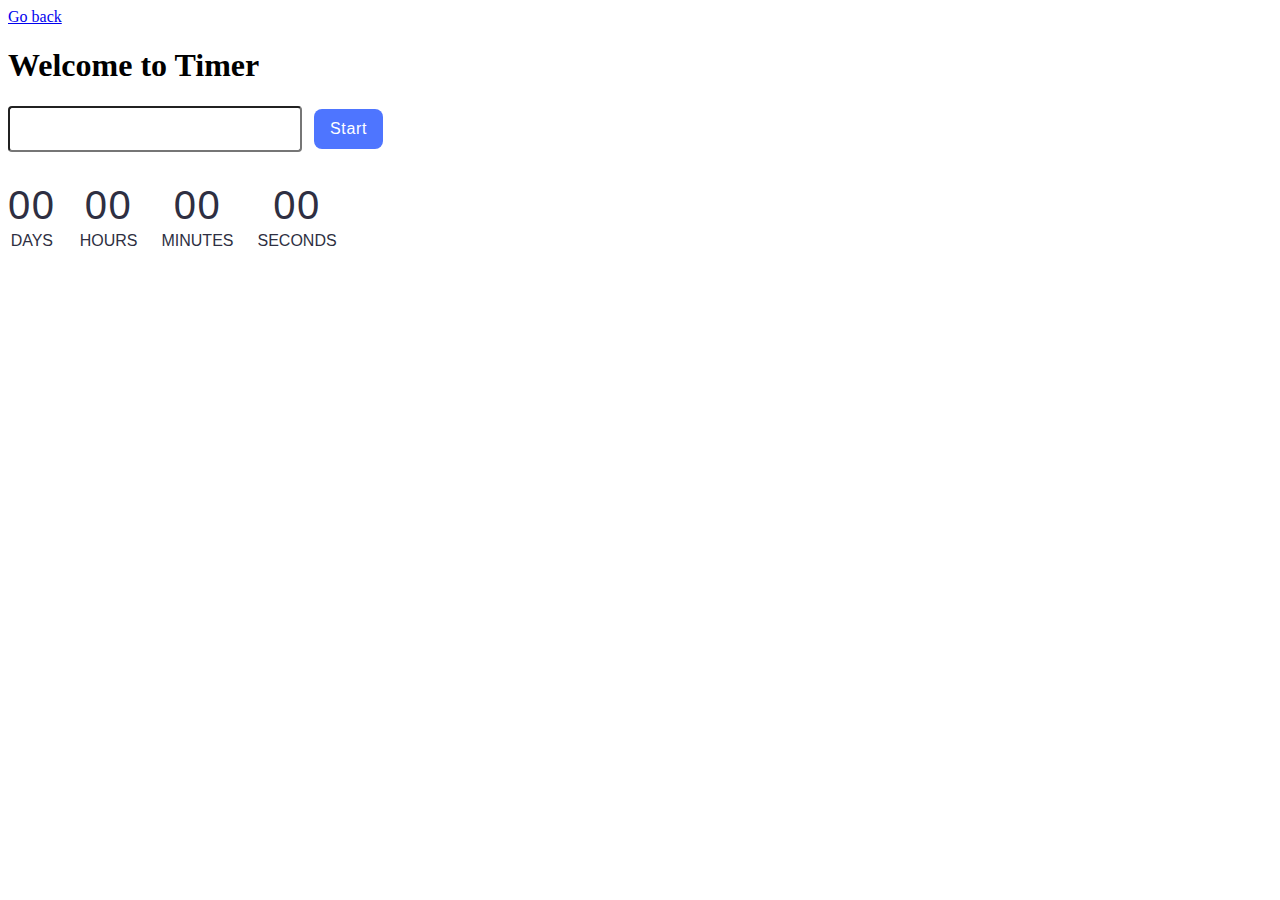
<file: src/1-timer.html>
<!DOCTYPE html>
<html lang="en">
  <head>
    <meta charset="UTF-8" />
    <meta name="viewport" content="width=device-width, initial-scale=1.0" />
    <title>Timer</title>
    <link rel="stylesheet" href="./css/timer.css" />
  </head>
  <body>
    <a href="./index.html">Go back</a>
    <h1>Welcome to Timer</h1>
    <input type="text" id="datetime-picker" />
    <button class="button-start" type="button" data-start>Start</button>

    <div class="timer">
      <div class="field">
        <span class="value" data-days>00</span>
        <span class="label">Days</span>
      </div>
      <div class="field">
        <span class="value" data-hours>00</span>
        <span class="label">Hours</span>
      </div>
      <div class="field">
        <span class="value" data-minutes>00</span>
        <span class="label">Minutes</span>
      </div>
      <div class="field">
        <span class="value" data-seconds>00</span>
        <span class="label">Seconds</span>
      </div>
    </div>
    <script src="./js/1-timer.js" type="module"></script>
  </body>
</html>
</file>
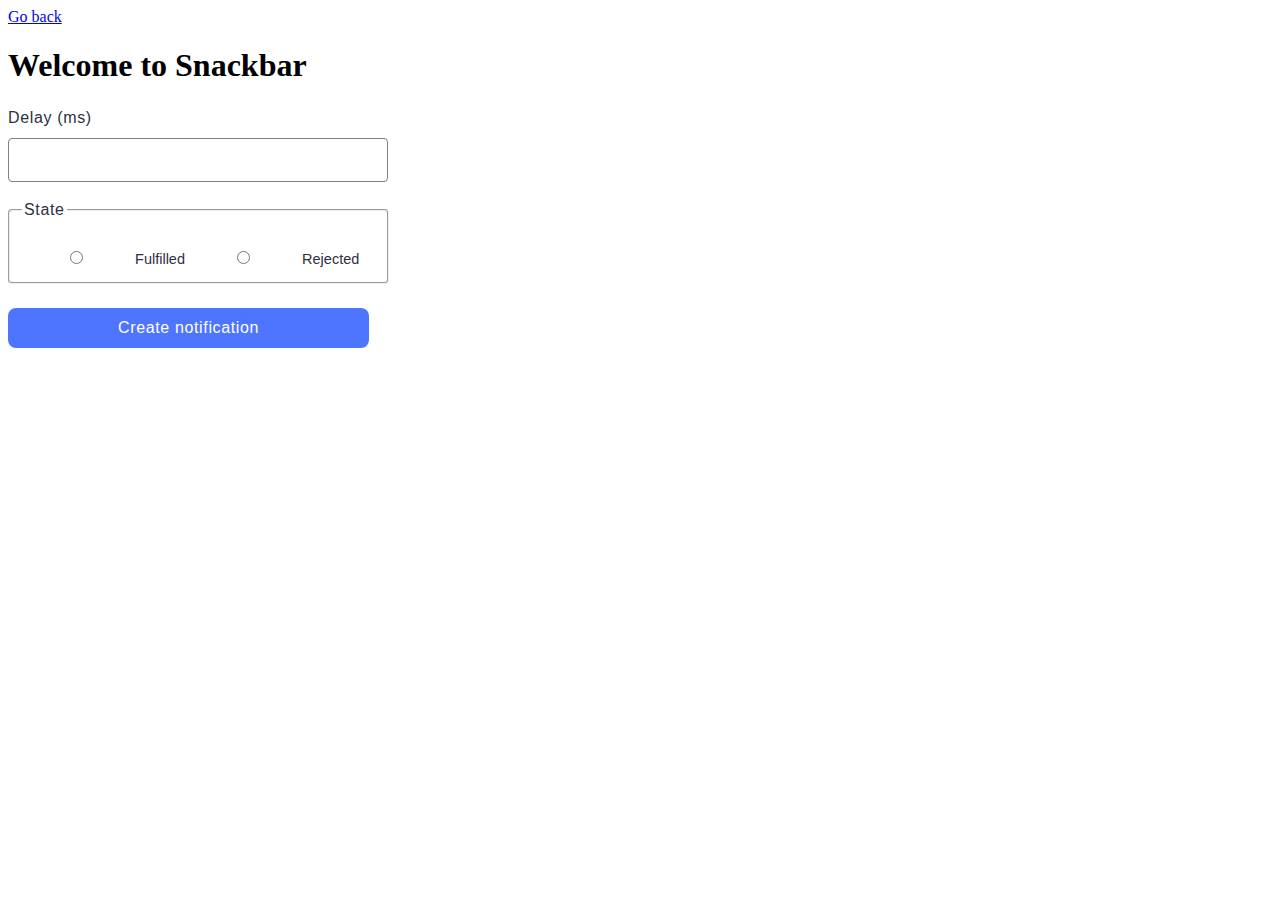
<file: src/2-snackbar.html>
<!DOCTYPE html>
<html lang="en">
  <head>
    <meta charset="UTF-8" />
    <meta name="viewport" content="width=device-width, initial-scale=1.0" />
    <title>Snackbar</title>
    <link rel="stylesheet" href="./css/snackbar.css" />
  </head>
  <body>
    <a href="./index.html">Go back</a>
    <h1>Welcome to Snackbar</h1>
    <form class="form">
      <label class="form-label">
        Delay (ms)
        <input class="input-choose" type="number" name="delay" required />
      </label>

      <fieldset>
        <legend>State</legend>
        <label>
          <input type="radio" name="state" value="fulfilled" required />
          Fulfilled
        </label>
        <label>
          <input type="radio" name="state" value="rejected" required />
          Rejected
        </label>
      </fieldset>

      <button class="button-click" type="submit">Create notification</button>
    </form>
    <script src="./js/2-snackbar.js" type="module"></script>
  </body>
</html>
</file>
<file: src/css/timer.css>
#datetime-picker {
    border-radius: 4px;
    width: 272px;
    height: 40px;
    background-color: #fff;
    margin-right: 8px;
    font-family: "Montserrat", sans-serif;
    font-weight: 400;
    font-size: 16px;
    line-height: 1.5;
    letter-spacing: 0.04em;
    color: #2e2f42;
    padding-left: 16px;
}

.button-start {
    font-family: "Montserrat", sans-serif;
    font-weight: 500;
    font-size: 16px;
    line-height: 1.5;
    letter-spacing: 0.04em;
    color: #fff;
    border-radius: 8px;
    padding: 8px 16px;
    background-color: #4e75ff;
    margin-bottom: 32px;
    cursor: pointer;
    border: none;
}

.button-start:disabled {
    background-color: #cfcfcf;
    color: #989898;
}

.button-start:hover {
    background-color: #6c8cff;
}

.timer {
    display: flex;
    align-items: center;
    gap: 24px;
}

.field {
    display: flex;
    flex-direction: column;
    justify-content: center;
    align-items: center;
}

.value {
    font-family: "Montserrat", sans-serif;
    font-weight: 400;
    font-size: 40px;
    line-height: 1.2;
    letter-spacing: 0.04em;
    color: #2e2f42;
}

.label {
    font-family: "Montserrat", sans-serif;
    font-weight: 400;
    font-size: 16px;
    line-height: 1.5;
    color: #2e2f42;
    text-transform: uppercase;
}
</file>
<file: src/css/snackbar.css>
.form-label {
    display: flex;
    flex-direction: column;
    font-family: "Montserrat", sans-serif;
    font-weight: 400;
    font-size: 16px;
    line-height: 1.5;
    letter-spacing: 0.04em;
    color: #2e2f42;
}

.input-choose {
    border: 1px solid #808080;
    border-radius: 4px;
    width: 360px;
    height: 40px;
    margin-top: 8px;
    margin-bottom: 16px;
    font-family: "Montserrat", sans-serif;
    font-weight: 400;
    font-size: 16px;
    line-height: 1.5;
    letter-spacing: 0.04em;
    color: #2e2f42;
    padding-left: 16px;
    margin-left: 0;
}

legend {
    font-family: "Montserrat", sans-serif;
    font-weight: 400;
    font-size: 16px;
    line-height: 1.5;
    letter-spacing: 0.04em;
    color: #2e2f42;
}

fieldset {
    border-radius: 4px;
    stroke-width: 1px;
    stroke: #808080;
    margin-left: 0;
    width: 353px;
    margin-bottom: 24px;
}

input {
    margin-top: 24px;
    margin-left: 48px;
    margin-right: 48px;
    margin-bottom: 8px;
}

label {
    font-family: "Montserrat", sans-serif;
    font-weight: 400;
    font-size: 14.5px;
    line-height: 1.5;
    color: #2e2f42;
}

.button-click {
    font-family: "Montserrat", sans-serif;
    font-weight: 500;
    font-size: 16px;
    line-height: 1.5;
    letter-spacing: 0.04em;
    color: #fff;
    padding: 8px 110px;
    border-radius: 8px;
    background: #4e75ff;
    border: none;
    cursor: pointer;
}
</file>
